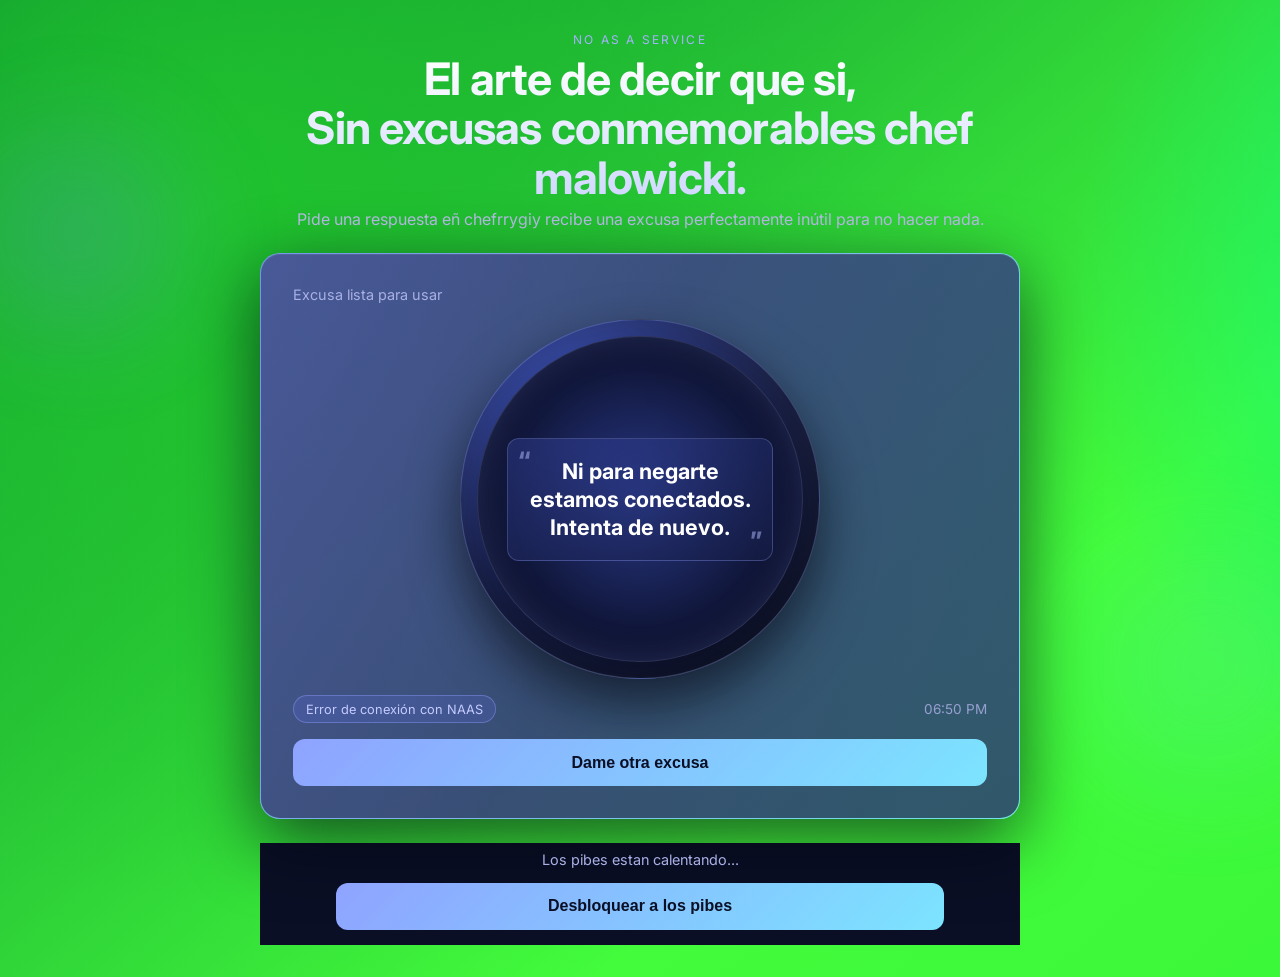
<file: index.html>
<!DOCTYPE html>
<html lang="es">
<head>
    <meta charset="UTF-8">
    <meta name="viewport" content="width=device-width, initial-scale=1.0">
    <title>No as a Service | Elegante</title>
    <link rel="preconnect" href="https://fonts.googleapis.com">
    <link rel="preconnect" href="https://fonts.gstatic.com" crossorigin>
    <link href="https://fonts.googleapis.com/css2?family=Inter:wght@400;500;600;700;800&display=swap" rel="stylesheet">
    <link rel="stylesheet" href="style.css">
</head>
<body>
    <div class="rain-layer" id="rainLayer" aria-hidden="true"></div>
    <main class="page">
        <section class="hero">
            <p class="eyebrow">No as a Service</p>
            <h1>El arte de decir que si,<br>Sin excusas conmemorables chef malowicki.</h1>
            <p class="subtitle">Pide una respuesta eñ chefrrygiy recibe una excusa perfectamente inútil para no hacer nada.</p>
        </section>

        <section class="card" aria-live="polite">
            <p class="status" id="status">El oráculo está calentando su negatividad…</p>
            <div class="fortune-shell">
                <div class="fortune-core">
                    <blockquote class="phrase" id="phrase">Haz clic y recibe una negativa profesional.</blockquote>
                </div>
            </div>
            <p class="reject-stamp" id="rejectStamp" aria-hidden="true">DENEGADO</p>
            <div class="meta">
                <span class="badge" id="source">Sin juicio emitido</span>
                <span class="time" id="time">--:--</span>
            </div>
            <button class="cta" id="nextPhraseBtn" type="button">Dame otra excusa</button>
        </section>

        <section class="card1" aria-live="polite">
            <p class="status" id="status">Los pibes estan calentando...</p>
            <button class="cta" id="desbloquearBtn">Desbloquear a los pibes</button>
            <p><a href="fotopibes.html"></a></p>
        </section>
    </main>

    <script src="app.js"></script>
</body>
</html>
</file>
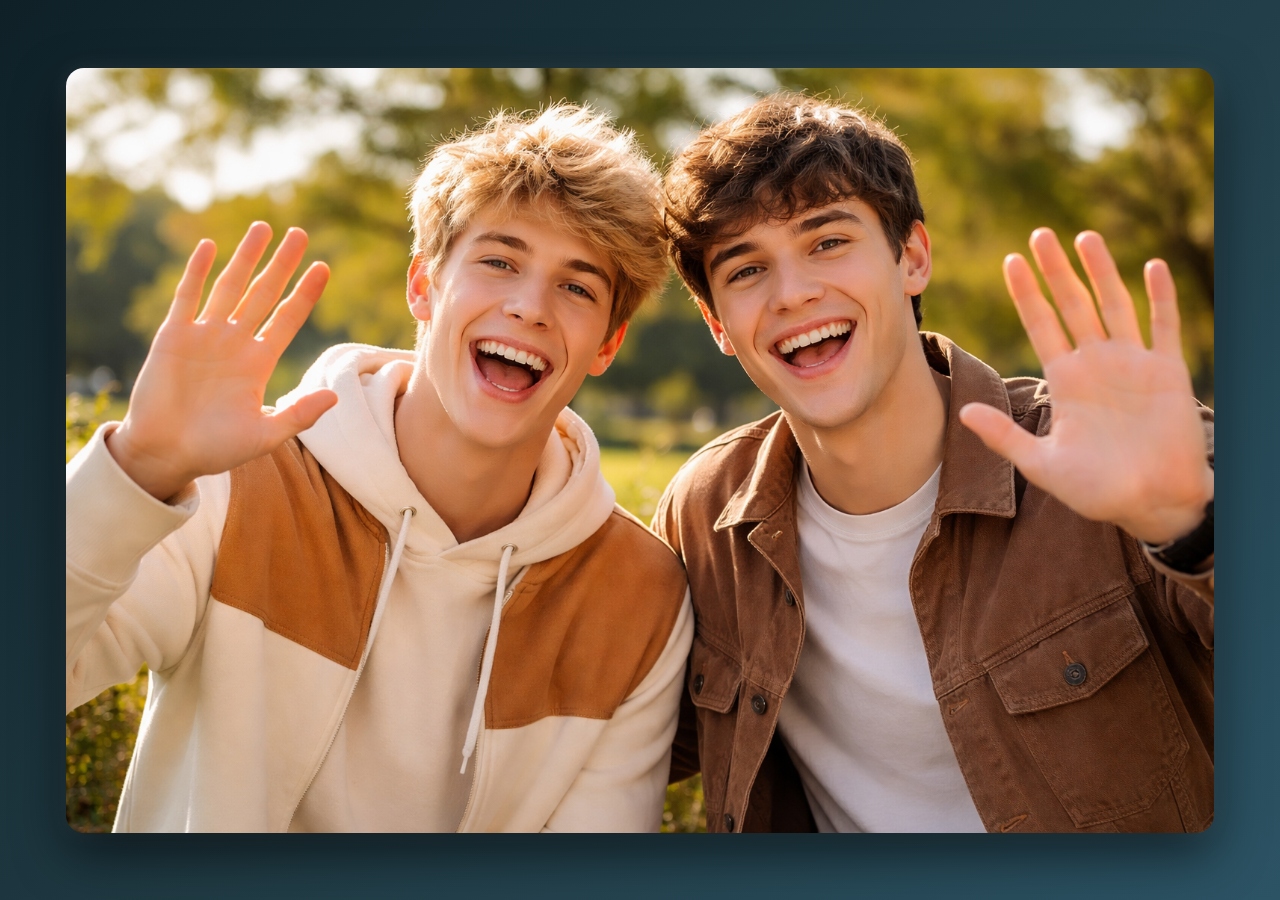
<file: fotopibes.html>
<!DOCTYPE html>
<html lang="en">
<head>
    <meta charset="UTF-8">
    <meta name="viewport" content="width=device-width, initial-scale=1.0">
    <title>fotodelospibes</title>
     <link rel="stylesheet" href="style1.css">
</head>
<body>
    <img src="images/fotopibes.png" alt="">
</body>
</html>
</file>
<file: style.css>
* {
	box-sizing: border-box;
}

body {
	margin: 0;
	min-height: 100vh;
	font-family: 'Inter', system-ui, -apple-system, Segoe UI, Roboto, sans-serif;
	color: #ecebff;
	background:
		radial-gradient(circle at 10% 15%, #20c42e 0, transparent 32%),
		radial-gradient(circle at 85% 20%, #09f386 0, transparent 28%),
		linear-gradient(140deg, #0b8b31 0%, #43fc3c 40%, #24ec2e 100%);
	background-size: 150% 150%, 150% 150%, 180% 180%;
	animation: auroraFlow 22s ease-in-out infinite;
	display: grid;
	place-items: center;
	padding: 2rem;
	position: relative;
}

body::before,
body::after {
	content: '';
	position: fixed;
	z-index: -1;
	border-radius: 50%;
	filter: blur(44px);
	opacity: 0.45;
	pointer-events: none;
}

body::before {
	width: 320px;
	height: 320px;
	left: -80px;
	top: 8%;
	background: radial-gradient(circle, rgba(109, 125, 255, 0.55) 0%, rgba(109, 125, 255, 0) 70%);
	animation: driftOne 16s ease-in-out infinite;
}

body::after {
	width: 360px;
	height: 360px;
	right: -110px;
	bottom: 6%;
	background: radial-gradient(circle, rgba(111, 235, 255, 0.42) 0%, rgba(111, 235, 255, 0) 70%);
	animation: driftTwo 18s ease-in-out infinite;
}

.page {
	width: min(760px, 100%);
	display: grid;
	gap: 1.5rem;
	position: relative;
	z-index: 2;
}

.hero {
	text-align: center;
	position: relative;
}

.eyebrow {
	margin: 0;
	text-transform: uppercase;
	letter-spacing: 0.18em;
	font-size: 0.75rem;
	color: #a7b0ff;
}

h1 {
	margin: 0.5rem 0 0.4rem;
	font-size: clamp(1.8rem, 4vw, 2.8rem);
	line-height: 1.1;
	letter-spacing: -0.02em;
	background: linear-gradient(180deg, #ffffff 0%, #cfd7ff 100%);
	-webkit-background-clip: text;
	background-clip: text;
	color: transparent;
}

.subtitle {
	margin: 0;
	color: #b8bde6;
	font-size: 1rem;
}

.card {
	background:
		linear-gradient(140deg, rgba(24, 31, 71, 0.62) 0%, rgba(11, 15, 35, 0.65) 100%) padding-box,
		linear-gradient(
			115deg,
			rgba(126, 145, 255, 0.9) 0%,
			rgba(136, 170, 255, 0.9) 16%,
			rgba(122, 214, 255, 0.9) 34%,
			rgba(139, 227, 255, 0.9) 50%,
			rgba(171, 201, 255, 0.9) 66%,
			rgba(186, 169, 255, 0.9) 82%,
			rgba(161, 159, 255, 0.9) 100%
		) border-box;
	border: 1px solid transparent;
	backdrop-filter: blur(12px);
	border-radius: 20px;
	padding: clamp(1.2rem, 4vw, 2rem);
	box-shadow:
		0 22px 70px rgba(3, 5, 16, 0.65),
		inset 0 1px 0 rgba(255, 255, 255, 0.08);
	display: grid;
	gap: 1rem;
	position: relative;
	overflow: hidden;
	background-size: 100% 100%, 260% 260%;
	animation: borderFlow 8.5s ease-in-out infinite alternate, borderGlow 3s ease-in-out infinite;
}

.card::before {
	content: '';
	position: absolute;
	inset: 0;
	background: linear-gradient(110deg, rgba(142, 158, 255, 0.16) 0%, rgba(142, 158, 255, 0) 45%);
	pointer-events: none;
}

.card::after {
	content: '';
	position: absolute;
	left: 0;
	top: 0;
	height: 3px;
	width: 100%;
	background: linear-gradient(90deg, rgba(124, 228, 255, 0) 0%, rgba(124, 228, 255, 0.95) 50%, rgba(124, 228, 255, 0) 100%);
	opacity: 0;
	pointer-events: none;
	transform: translateX(-100%);
}

.rain-layer {
	position: fixed;
	inset: 0;
	pointer-events: none;
	overflow: hidden;
	z-index: 1;
}

.rain-chip {
	position: absolute;
	top: -14vh;
	left: 0;
	font-size: 0.72rem;
	font-weight: 800;
	letter-spacing: 0.09em;
	padding: 0.28rem 0.5rem;
	border-radius: 999px;
	color: rgba(225, 232, 255, 0.7);
	background: rgba(110, 125, 255, 0.14);
	border: 1px solid rgba(168, 179, 255, 0.2);
	opacity: 0;
	transform: translateY(0) translateX(0) rotate(0deg);
	animation: rainDrop var(--chip-duration, 7s) linear 1 forwards;
}

.status {
	margin: 0;
	color: #a9b0e5;
	font-size: 0.9rem;
	position: relative;
	z-index: 2;
}

.fortune-shell {
	width: min(360px, 100%);
	aspect-ratio: 1;
	margin-inline: auto;
	border-radius: 50%;
	padding: 1rem;
	background: radial-gradient(circle at 32% 24%, #3449ad 0%, #111739 58%, #05070f 100%);
	border: 1px solid rgba(175, 188, 255, 0.28);
	box-shadow:
		inset 0 20px 55px rgba(255, 255, 255, 0.05),
		0 24px 52px rgba(5, 7, 18, 0.66);
	display: grid;
	place-items: center;
	transition: transform 260ms ease, filter 260ms ease, box-shadow 260ms ease;
	position: relative;
	z-index: 2;
	overflow: visible;
}

.fortune-shell.is-revealed {
	animation: revealSpin 520ms cubic-bezier(0.2, 0.8, 0.2, 1);
}

.fortune-core {
	width: 100%;
	height: 100%;
	border-radius: 50%;
	display: grid;
	place-items: center;
	padding: clamp(1.1rem, 3vw, 1.8rem);
	background: radial-gradient(circle at center, rgba(42, 57, 136, 0.95) 0%, rgba(10, 14, 38, 0.98) 72%);
	border: 1px solid rgba(169, 181, 255, 0.22);
	box-shadow: inset 0 0 34px rgba(130, 151, 255, 0.24);
	position: relative;
	z-index: 3;
}

.phrase {
	margin: 0;
	text-align: center;
	font-size: clamp(1rem, 2.8vw, 1.35rem);
	font-weight: 700;
	line-height: 1.3;
	color: #ffffff;
	transition: opacity 220ms ease, transform 220ms ease, filter 220ms ease;
	padding: clamp(0.85rem, 2.4vw, 1.15rem);
	border-radius: 12px;
	background: linear-gradient(160deg, rgba(67, 86, 196, 0.32) 0%, rgba(22, 30, 71, 0.66) 100%);
	border: 1px solid rgba(166, 177, 255, 0.25);
	position: relative;
}

.phrase::before,
.phrase::after {
	position: absolute;
	font-size: 1.5rem;
	font-weight: 800;
	color: rgba(178, 190, 255, 0.5);
}

.phrase::before {
	content: '“';
	left: 0.65rem;
	top: 0.4rem;
}

.phrase::after {
	content: '”';
	right: 0.65rem;
	bottom: 0.2rem;
}

.card.is-loading .phrase {
	opacity: 0.55;
	transform: translateY(2px);
	filter: blur(0.6px);
	animation: phraseBreath 1.1s ease-in-out infinite;
}

.card.is-loading .fortune-shell {
	animation: oracleShake 680ms ease-in-out infinite;
	filter: saturate(1.15);
	box-shadow:
		inset 0 20px 55px rgba(255, 255, 255, 0.05),
		0 22px 56px rgba(32, 53, 167, 0.45);
}

.card.is-loading .fortune-core {
	animation: oraclePulse 900ms ease-in-out infinite;
}

.card.is-loading {
	animation-duration: 3.6s, 1.25s;
}

.card.is-loading::after {
	opacity: 1;
	animation: scanLine 1.3s linear infinite;
}

.meta {
	display: flex;
	justify-content: space-between;
	align-items: center;
	gap: 0.75rem;
	position: relative;
	z-index: 2;
}

.reject-stamp {
	position: absolute;
	right: 1.25rem;
	bottom: 5.2rem;
	margin: 0;
	font-size: 0.82rem;
	font-weight: 800;
	letter-spacing: 0.12em;
	color: rgba(255, 126, 126, 0.95);
	border: 2px solid rgba(255, 126, 126, 0.9);
	border-radius: 8px;
	padding: 0.3rem 0.55rem;
	transform: rotate(-14deg) scale(0.6);
	opacity: 0;
	text-shadow: 0 0 10px rgba(255, 88, 88, 0.25);
	background: rgba(45, 7, 11, 0.25);
	pointer-events: none;
	z-index: 3;
}

.card.is-stamped .reject-stamp {
	animation: stampIn 560ms cubic-bezier(0.18, 0.82, 0.24, 1);
}

.badge {
	font-size: 0.8rem;
	color: #c5cbff;
	background: rgba(98, 110, 241, 0.2);
	border: 1px solid rgba(151, 161, 255, 0.4);
	border-radius: 999px;
	padding: 0.35rem 0.75rem;
}

.time {
	font-size: 0.85rem;
	color: #98a0d1;
}

.cta {
	border: 0;
	border-radius: 12px;
	padding: 0.9rem 1.1rem;
	font-size: 1rem;
	font-weight: 700;
	color: #0a0f25;
	background: linear-gradient(135deg, #8fa3ff 0%, #7ce4ff 100%);
	cursor: pointer;
	transition: transform 160ms ease, box-shadow 160ms ease, filter 160ms ease;
	position: relative;
	overflow: hidden;
	z-index: 2;
}

.cta::after {
	content: '';
	position: absolute;
	top: 0;
	left: -40%;
	width: 30%;
	height: 100%;
	background: linear-gradient(100deg, rgba(255, 255, 255, 0), rgba(255, 255, 255, 0.45), rgba(255, 255, 255, 0));
	transform: skewX(-20deg);
	transition: left 320ms ease;
}

.cta:hover {
	transform: translateY(-1px);
	box-shadow: 0 14px 28px rgba(124, 228, 255, 0.25);
	filter: saturate(1.1);
}

.cta:hover::after {
	left: 115%;
}

.cta:active {
	transform: translateY(0);
}

.cta:disabled {
	opacity: 0.65;
	cursor: wait;
}

.cta.is-loading {
	filter: saturate(0.95);
}

.cta.is-loading::after {
	left: -50%;
	animation: buttonSweep 1s linear infinite;
}

body.is-fetching::before {
	animation-duration: 7.5s;
	opacity: 0.58;
}

body.is-fetching::after {
	animation-duration: 8.5s;
	opacity: 0.56;
}

.card1 {
	width: 100%;
	text-align: center;
	background-color: #0a0f25;
}

.card1 button{
	width: 80%;
}

.card1 p{
	margin-top:1%;
	margin-bottom:2%;
}

@media (prefers-reduced-motion: reduce) {
	body::before,
	body::after,
	.phrase,
	.cta {
		transition: none;
		animation: none;
	}

	body,
	.card::after {
		animation: none;
	}

	.card {
		animation: none;
	}

	.no-chip,
	.reject-stamp,
	.card.is-stamped .reject-stamp {
		animation: none !important;
	}

	.rain-chip {
		animation: none !important;
	}

	.fortune-shell,
	.fortune-shell.is-revealed,
	.card.is-loading .fortune-shell,
	.card.is-loading .fortune-core {
		animation: none !important;
	}
}

@keyframes auroraFlow {
	0%,
	100% {
		background-position: 0% 0%, 100% 0%, 50% 50%;
	}
	50% {
		background-position: 18% 20%, 82% 30%, 50% 65%;
	}
}

@keyframes driftOne {
	0%,
	100% {
		transform: translateY(0) translateX(0);
	}
	50% {
		transform: translateY(-20px) translateX(12px);
	}
}

@keyframes driftTwo {
	0%,
	100% {
		transform: translateY(0) translateX(0);
	}
	50% {
		transform: translateY(16px) translateX(-14px);
	}
}

@keyframes scanLine {
	0% {
		transform: translateX(-100%);
	}
	100% {
		transform: translateX(100%);
	}
}

@keyframes phraseBreath {
	0%,
	100% {
		opacity: 0.45;
		transform: translateY(2px) scale(0.995);
	}
	50% {
		opacity: 0.72;
		transform: translateY(0) scale(1);
	}
}

@keyframes buttonSweep {
	0% {
		left: -50%;
	}
	100% {
		left: 120%;
	}
}

@keyframes oracleShake {
	0%,
	100% {
		transform: rotate(0deg) translateY(0);
	}
	25% {
		transform: rotate(-1deg) translateY(-2px);
	}
	75% {
		transform: rotate(1deg) translateY(2px);
	}
}

@keyframes oraclePulse {
	0%,
	100% {
		box-shadow: inset 0 0 14px rgba(130, 151, 255, 0.1);
	}
	50% {
		box-shadow: inset 0 0 36px rgba(140, 165, 255, 0.34);
	}
}

@keyframes revealSpin {
	0% {
		transform: rotate(0deg) scale(0.98);
	}
	55% {
		transform: rotate(10deg) scale(1.01);
	}
	100% {
		transform: rotate(0deg) scale(1);
	}
}

@keyframes rainDrop {
	0% {
		opacity: 0;
		transform: translateY(-10vh) translateX(0) rotate(0deg);
	}
	12% {
		opacity: 0.52;
	}
	86% {
		opacity: 0.48;
	}
	100% {
		opacity: 0;
		transform: translateY(115vh) translateX(var(--chip-drift, 12px)) rotate(var(--chip-rotation, 5deg));
	}
}

@keyframes stampIn {
	0% {
		opacity: 0;
		transform: rotate(-14deg) scale(0.5);
	}
	50% {
		opacity: 0.98;
		transform: rotate(-14deg) scale(1.12);
	}
	100% {
		opacity: 0.82;
		transform: rotate(-14deg) scale(1);
	}
}

@keyframes borderFlow {
	0% {
		background-position: 0 0, 0% 50%;
	}
	100% {
		background-position: 0 0, 100% 50%;
	}
}

@keyframes borderGlow {
	0%,
	100% {
		box-shadow:
			0 22px 70px rgba(3, 5, 16, 0.65),
			0 0 0 rgba(110, 230, 255, 0),
			inset 0 1px 0 rgba(255, 255, 255, 0.08);
	}
	50% {
		box-shadow:
			0 22px 70px rgba(3, 5, 16, 0.65),
			0 0 18px rgba(120, 234, 255, 0.2),
			inset 0 1px 0 rgba(255, 255, 255, 0.12);
	}
}

@media (max-width: 560px) {
	body {
		padding: 1rem;
	}

	.meta {
		flex-direction: column;
		align-items: flex-start;
	}

	.reject-stamp {
		right: 1rem;
		bottom: 5rem;
	}

	.fortune-core {
		padding: 1.2rem;
	}

}
</file>
<file: style1.css>
*{
    box-sizing: border-box;
    margin: 0;
    padding: 0;
}

body{
    min-height: 100vh;
    display: flex;
    justify-content: center;
    align-items: center;
    font-family: Arial, sans-serif;

    /* fondo degradado */
    background: linear-gradient(135deg,#0f2027,#203a43,#2c5364);
}

/* imagen */
img{
    max-width: 90%;
    max-height: 85vh;
    border-radius: 18px;

    box-shadow: 
        0 20px 50px rgba(0,0,0,0.6),
        0 0 20px rgba(255,255,255,0.1);

    transition: transform 0.3s ease, box-shadow 0.3s ease;
}

/* efecto hover */
img:hover{
    transform: scale(1.03);
    box-shadow: 
        0 25px 60px rgba(0,0,0,0.7),
        0 0 30px rgba(255,255,255,0.15);
}
</file>
